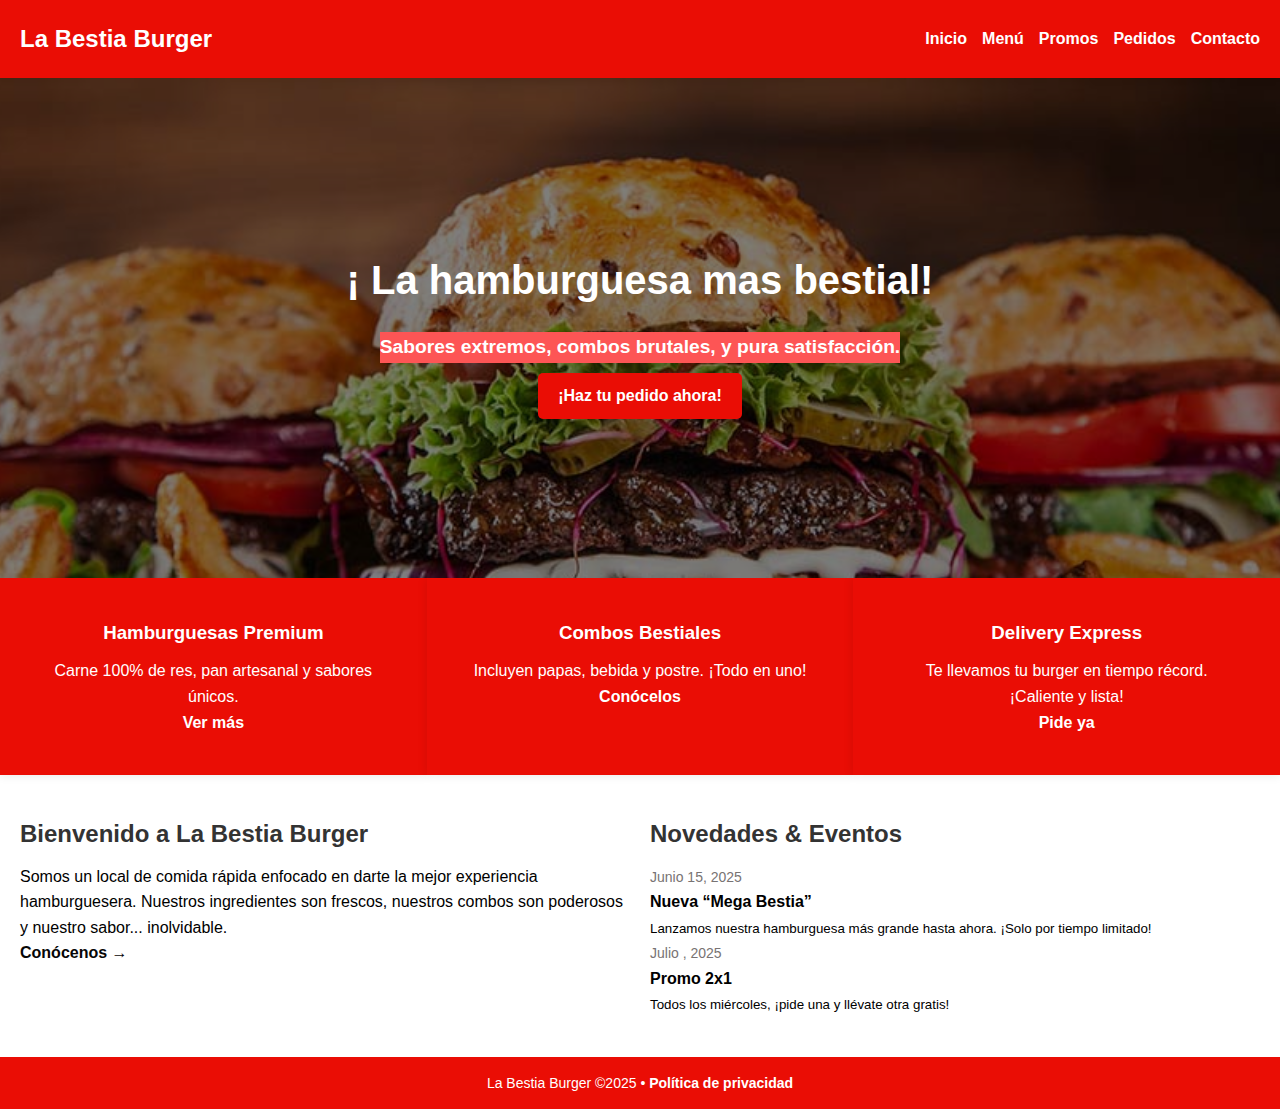
<file: index.html>
<!DOCTYPE html>
<html lang="en">
<head>
    <meta charset="UTF-8">
    <meta name="viewport" content="width=device-width, initial-scale=1.0">
    <title>La Bestia Burger</title>
    <link rel="stylesheet" href="estilos.css">
</head>
<body>
    <header>
        <div><strong>La</strong> Bestia Burger </div>
        <nav>
            <a href="">Inicio</a>
            <a href="">Menú</a>
            <a href="">Promos</a>
            <a href="">Pedidos</a>
            <a href="">Contacto</a>
        </nav>
    </header>

    <div class="hero">
       <h1>¡ La hamburguesa mas bestial!</h1>
       <p>Sabores extremos, combos brutales, y pura satisfacción.</p>
       <a href="#">¡Haz tu pedido ahora!</a>
    </div>

    <div class="features">
     <div class="feature">
       <h3>Hamburguesas Premium</h3>
       <p>Carne 100% de res, pan artesanal y sabores únicos.</p>
       <a href="#">Ver más</a>
     </div>

     <div class="feature">
       <h3>Combos Bestiales</h3>
       <p>Incluyen papas, bebida y postre. ¡Todo en uno!</p>
       <a href="#">Conócelos</a>
     </div>

     <div class="feature">
       <h3>Delivery Express</h3>
       <p>Te llevamos tu burger en tiempo récord. ¡Caliente y lista!</p>
       <a href="#">Pide ya</a>
     </div>
    </div>

    <div class="main">
     <div class="welcome">
        <h2>Bienvenido a La Bestia Burger</h2>
        <p>Somos un local de comida rápida enfocado en darte la mejor experiencia hamburguesera. Nuestros ingredientes son frescos, nuestros combos son poderosos y nuestro sabor... inolvidable.</p>
        <a href="#">Conócenos →</a>
     </div>
     <div class="news">
        <h2>Novedades & Eventos</h2>
        <p><span class="date">Junio 15, 2025</span><br><strong>Nueva “Mega Bestia”</strong><br><small>Lanzamos nuestra hamburguesa más grande hasta ahora. ¡Solo por tiempo limitado!</small></p>
        <p><span class="date">Julio , 2025</span><br><strong>Promo 2x1</strong><br><small>Todos los miércoles, ¡pide una y llévate otra gratis!</small></p>
     </div>
    </div>

    <footer>
       La Bestia Burger ©2025 • <a href="#">Política de privacidad</a>
    </footer>
</body>
</html>
</file>
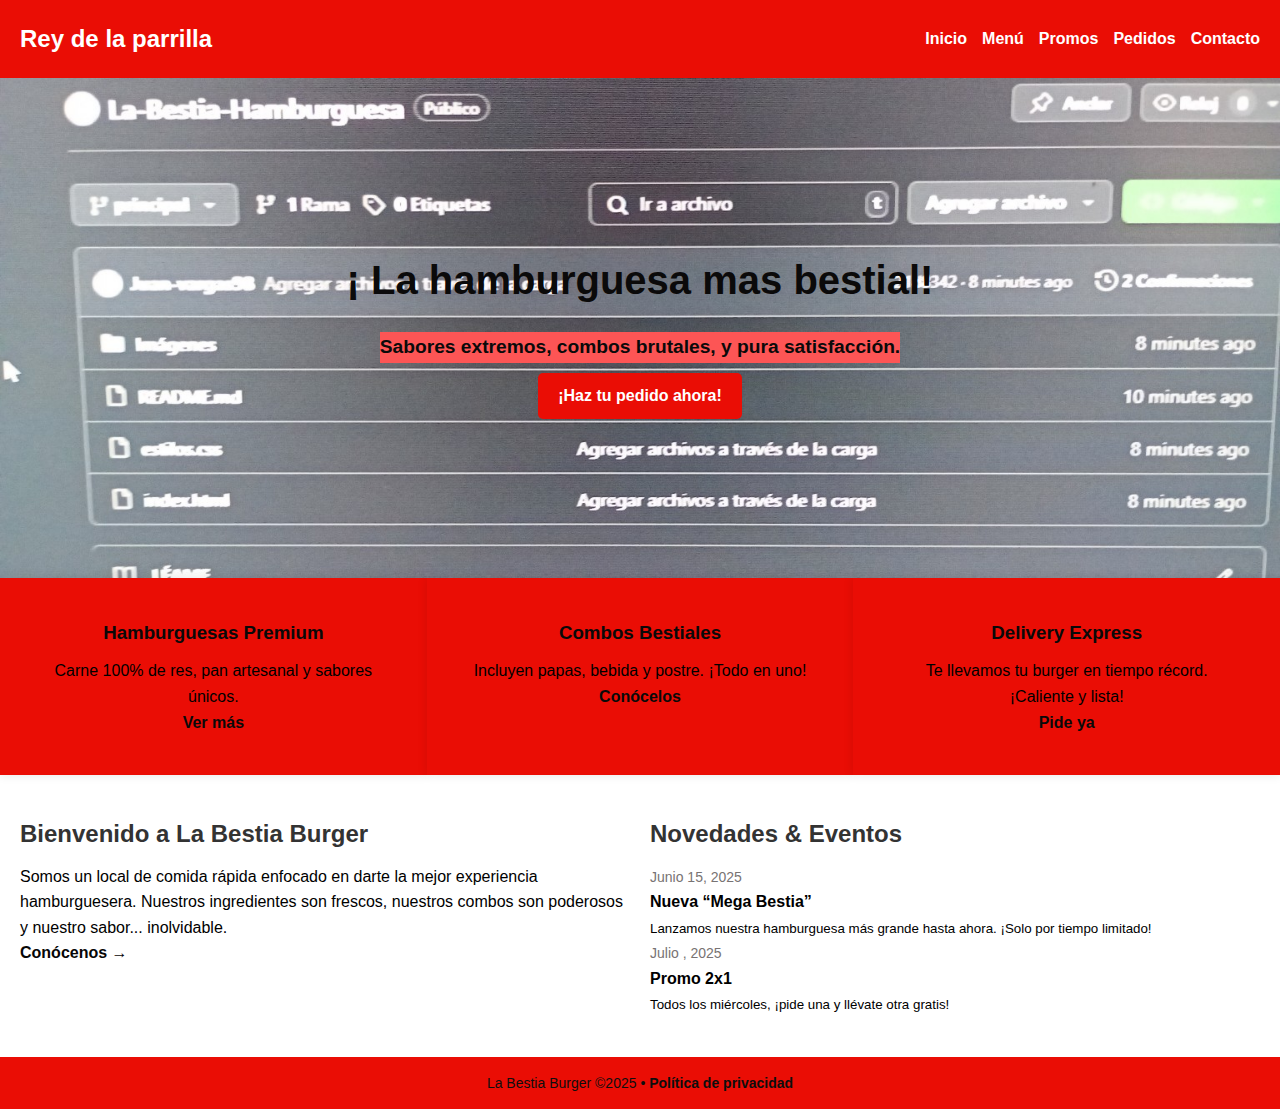
<file: LaBestiaBurger/docs/index.html>
<!DOCTYPE html>
<html lang="en">
<head>
    <meta charset="UTF-8">
    <meta name="viewport" content="width=device-width, initial-scale=1.0">
    <title>La Bestia Burger</title>
    <link rel="stylesheet" href="estilos.css">
</head>
<body>
    <header>
        <div><strong>Rey</strong> de la parrilla </div>
        <nav>
            <a href="">Inicio</a>
            <a href="">Menú</a>
            <a href="">Promos</a>
            <a href="">Pedidos</a>
            <a href="">Contacto</a>
        </nav>
    </header>

    <div class="hero">
       <h1>¡ La hamburguesa mas bestial!</h1>
       <p>Sabores extremos, combos brutales, y pura satisfacción.</p>
       <a href="#">¡Haz tu pedido ahora!</a>
    </div>

    <div class="features">
     <div class="feature">
       <h3>Hamburguesas Premium</h3>
       <p>Carne 100% de res, pan artesanal y sabores únicos.</p>
       <a href="#">Ver más</a>
     </div>

     <div class="feature">
       <h3>Combos Bestiales</h3>
       <p>Incluyen papas, bebida y postre. ¡Todo en uno!</p>
       <a href="#">Conócelos</a>
     </div>

     <div class="feature">
       <h3>Delivery Express</h3>
       <p>Te llevamos tu burger en tiempo récord. ¡Caliente y lista!</p>
       <a href="#">Pide ya</a>
     </div>
    </div>

    <div class="main">
     <div class="welcome">
        <h2>Bienvenido a La Bestia Burger</h2>
        <p>Somos un local de comida rápida enfocado en darte la mejor experiencia hamburguesera. Nuestros ingredientes son frescos, nuestros combos son poderosos y nuestro sabor... inolvidable.</p>
        <a href="#">Conócenos →</a>
     </div>
     <div class="news">
        <h2>Novedades & Eventos</h2>
        <p><span class="date">Junio 15, 2025</span><br><strong>Nueva “Mega Bestia”</strong><br><small>Lanzamos nuestra hamburguesa más grande hasta ahora. ¡Solo por tiempo limitado!</small></p>
        <p><span class="date">Julio , 2025</span><br><strong>Promo 2x1</strong><br><small>Todos los miércoles, ¡pide una y llévate otra gratis!</small></p>
     </div>
    </div>

    <footer>
       La Bestia Burger ©2025 • <a href="#">Política de privacidad</a>
    </footer>
</body>
</html>
</file>
<file: estilos.css>
* {
    box-sizing: border-box;
    margin: 0;
    padding: 0;
}

body {
    font-family: Arial, Helvetica, sans-serif;
    background: #f2f2f2;
    line-height: 1.6;
}

header {
    background: #ea0d05;
    color: white;
    padding: 20px;
    display: flex;
    flex-wrap: wrap;
    justify-content: space-between;
    align-items: center;
}

header div {
    font-size: 24px;
    font-weight: bold;
}

nav {
    display: flex;
    flex-wrap: wrap;
    gap: 15px;
}

nav a {
    color: white;
    text-decoration: none;
    font-weight: bold;
}

.hero {
    background-image: url('imagenes/Rey.jpeg');
    background-size: cover;         /* Cubre el área sin deformarse */
    background-position: center;    /* Centra la imagen */
    background-repeat: no-repeat;   /* No se repite */
    background-attachment: fixed;   /* Efecto parallax opcional */
    height: 500px;                  /* Altura deseada de la sección */
    color: white;
    text-align: center;
    padding: 80px 20px;
    display: flex;
    align-items: center;
    justify-content: center;
    flex-direction: column;
    position: relative;             /* Para overlay */
    z-index: 0;
}

.hero::before {
    content: "";
    position: absolute;
    inset: 0;
    background: rgba(0, 0, 0, 0.5); /* Capa negra semitransparente para legibilidad */
    z-index: -1;
}

.hero h1 {
    font-size: 2.5rem;
    margin: 10px;
    position: relative;
    z-index: 1;
}

.hero p {
    background: #fd5555;
    font-weight: bold;
    font-size: 1.2rem;
    margin: 10px;
    position: relative;
    z-index: 1;
    color: white; /* Asegurar texto blanco */
}

.hero a {
    background: #ea0d05;
    color: white;
    padding: 10px 20px;
    text-decoration: none;
    border-radius: 5px;
    font-weight: bold;
    position: relative;
    z-index: 1;
}

.features {
    display: flex;
    flex-wrap: nowrap;
    justify-content: space-between;
    gap: 0;
    padding: 0;
    background: white;
}

.feature {
    background: #ea0d05;
    flex: 1;
    padding: 40px;
    border-radius: 0;
    text-align: center;
    box-shadow: 0 0 10px rgba(0,0,0,0.1);
    color: white; /* Texto blanco para mejor contraste */
}

.feature h3 {
    margin-bottom: 10px;
    font-weight: bold;
    /* color se hereda blanco */
}

.feature a {
    color: white; /* Links blancos */
    text-decoration: none;
    font-weight: bold;
}

.main {
    display: flex;
    flex-wrap: wrap;
    gap: 20px;
    padding: 40px 20px;
    background: white;
}

.welcome, .news {
    flex: 1 1 300px;
}

.welcome a {
    color: rgb(6, 6, 6);
    text-decoration: none;
    font-weight: bold;
}

.welcome h2, .news h2 {
    color: #333;
    margin-bottom: 10px;
}

.news .date {
    color: #787373;
    font-size: 14px;
}

footer {
    background: #ea0d05;
    color: white; /* Texto blanco para legibilidad */
    text-align: center;
    padding: 15px;
    font-size: 14px;
}

footer a {
    color: white;
    text-decoration: none;
    font-weight: bold;
}

@media (max-width: 768px) {
    header {
        flex-direction: column;
        align-items: flex-start;
        gap: 10px;
    }

    .hero h1 {
        font-size: 2rem;
    }

    .hero p {
        font-size: 1rem;
    }

    .features, .main {
        flex-direction: column;
        align-items: center;
    }

    .feature, .welcome, .news {
        width: 100%;
    }
}
</file>
<file: LaBestiaBurger/docs/estilos.css>
* {
    box-sizing: border-box;
    margin: 0;
    padding: 0;
}

body {
    font-family: Arial, Helvetica, sans-serif;
    background: #f2f2f2;
    line-height: 1.6;
}

header {
    background: #ea0d05;
    color: white;
    padding: 20px;
    display: flex;
    flex-wrap: wrap;
    justify-content: space-between;
    align-items: center;
}

header div {
    font-size: 24px;
    font-weight: bold;
}

nav {
    display: flex;
    flex-wrap: wrap;
    gap: 15px;
}

nav a {
    color: white;
    text-decoration: none;
    font-weight: bold;
}

.hero {
  background-image: url('imagenes/Rey.jpeg');
  background-size: cover;
  background-position: center;
  background-repeat: no-repeat;
  background-attachment: fixed;
  height: 500px;
  color: rgb(11, 10, 10);
  text-align: center;
  padding: 80px 20px;
  display: flex;
  align-items: center;
  justify-content: center;
  flex-direction: column;
}

.hero h1 {
  font-size: 2.5rem;
  margin: 10px;
}

.hero p {
    background: #fd5555;
    font-weight: bold;
    font-size: 1.2rem;
    margin: 10px;
}

.hero a {
    background: #ea0d05;
    color: white;
    padding: 10px 20px;
    text-decoration: none;
    border-radius: 5px;
    font-weight: bold;
}

.features {
  display: flex;
  flex-wrap: nowrap;
  justify-content: space-between;
  gap: 0;
  padding: 0 ;
  background: white;
}

.feature {
  background: #ea0d05;
  flex: 1;
  padding: 40px;
  border-radius: 0;
  text-align: center;
  box-shadow: 0 0 10px rgba(0,0,0,0.1);
}

.feature h3 {
  color: #090909;
  margin-bottom: 10px;
  font-weight: bold;
}

.feature a {
  color: #090909;
  text-decoration: none;
  font-weight: bold;
}

.main {
  display: flex;
  flex-wrap: wrap;
  gap: 20px;
  padding: 40px 20px;
  background: white;
}

.welcome, .news {
  flex: 1 1 300px;
}

.welcome a {
    color: rgb(6, 6, 6);
    text-decoration: none;
    font-weight: bold;
}

.welcome h2, .news h2 {
  color: #333;
  margin-bottom: 10px;
}

.news .date {
  color: #787373;
  font-size: 14px;
}

footer {
  background: #ea0d05;
  color: rgb(14, 14, 14);
  text-align: center;
  padding: 15px;
  font-size: 14px;
}

footer a {
  color: #0d0d0d;
  text-decoration: none;
  font-weight: bold;
}

@media (max-width: 768px) {
  header {
    flex-direction: column;
    align-items: flex-start;
    gap: 10px;
  }

  .hero h1 {
    font-size: 2rem;
  }

  .hero p {
    font-size: 1rem;
  }

  .features, .main {
    flex-direction: column;
    align-items: center;
  }

  .feature, .welcome, .news {
    width: 100%;
  }
}
</file>
